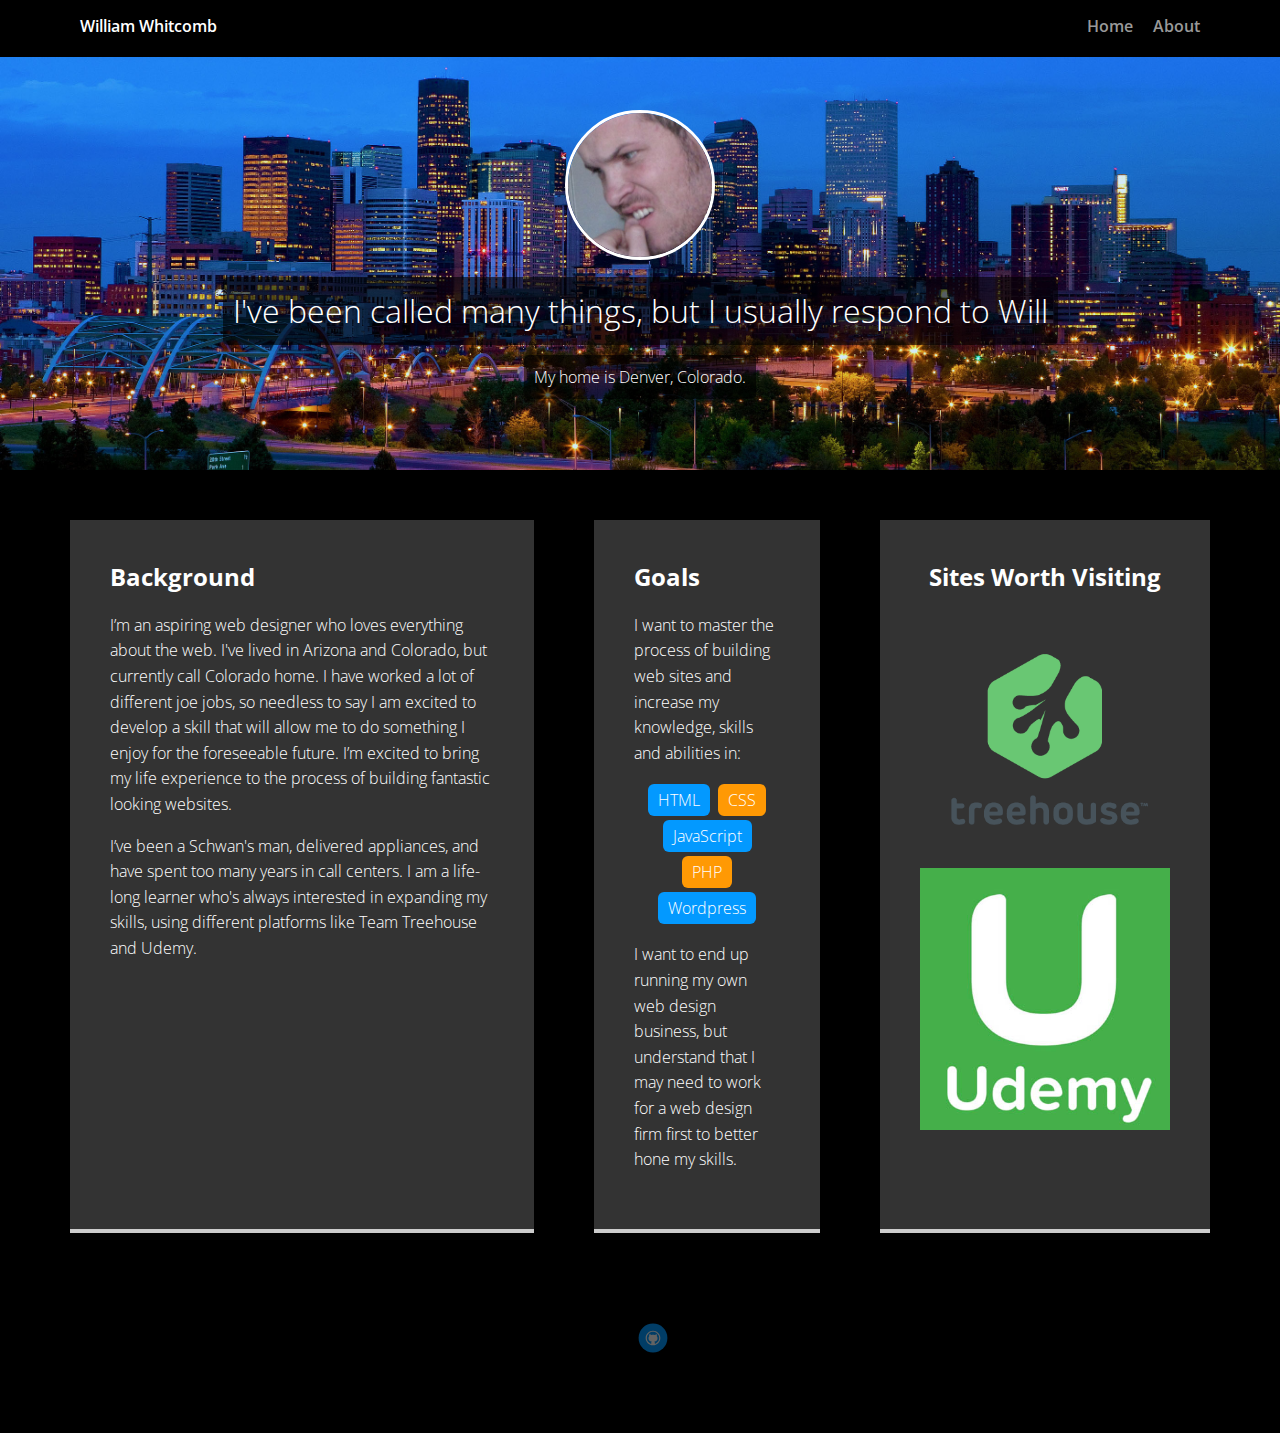
<file: index.html>
<!doctype html>
<html lang="en">
<head>
  <meta charset="utf-8">
  <title>William Whitcomb's Profile</title>
  <meta name="viewport" content="width=device-width, initial-scale=1.0">
  <link rel="stylesheet" href="styles.css">
  <link href='https://fonts.googleapis.com/css?family=Open+Sans:400,300,600' rel='stylesheet' type='text/css'></head>
  <body>

    <div class="main-nav">
        <ul class="nav">
          <li class="name">William Whitcomb</li>
          <li><a href="index.html">Home</a></li>
          <li><a href="about.html">About</a></li>
        </ul>
    </div>

    <header>
      <img src="images/Profile_Pic_2.jpg" alt="Pic of Will Whitcomb" class="profile-image">
      <h1 class="tag name">I've been called many things, but I usually respond to Will</h1>
      <p class="tag location">My home is Denver, Colorado.</p>
    </header>

    <main class="flex">
      <div class="card">
        <h2>Background</h2>
        <p>I’m an aspiring web designer who loves everything about the web. I've lived in Arizona and Colorado, but currently call Colorado home. I have worked a lot of different joe jobs, so needless to say I am excited to develop a skill that will allow me to do something I enjoy for the foreseeable future. I’m excited to bring my life experience to the process of building fantastic looking websites.</p>
        <p>I’ve been a Schwan's man, delivered appliances, and have spent too many years in call centers. I am a life-long learner who's always interested in expanding my skills, using different platforms like Team Treehouse and Udemy.</p>
      </div> 

      <div class="card">
        <h2>Goals</h2>
        <p>I want to master the process of building web sites and increase my knowledge, skills and abilities in:</p>
        <ul class="skills">
          <li>HTML</li>
          <li>CSS</li>
          <li>JavaScript</li>
          <li>PHP</li>
          <li>Wordpress</li>
        </ul>
        <p>I want to end up running my own web design business, but understand that I may need to work for a web design firm first to better hone my skills.</p>
      </div>
      
      <div class="inspiration">
          <h2>Sites Worth Visiting</h2>
          <a href="http://teamtreehouse.com"><img src="images/Treehouse-Logo.png" alt="treehouse logo"></a>
          <a href="http://udemy.com"><img src="images/udemy-com.jpg" alt="udemy logo"></a>
      </div>

    </main>
    <footer>
      <ul>
        <li><a href="https://github.com/wwhitcomb" class="social github">Github</a></li>
      </ul>

    </footer>
  </body>
  </html>
</file>
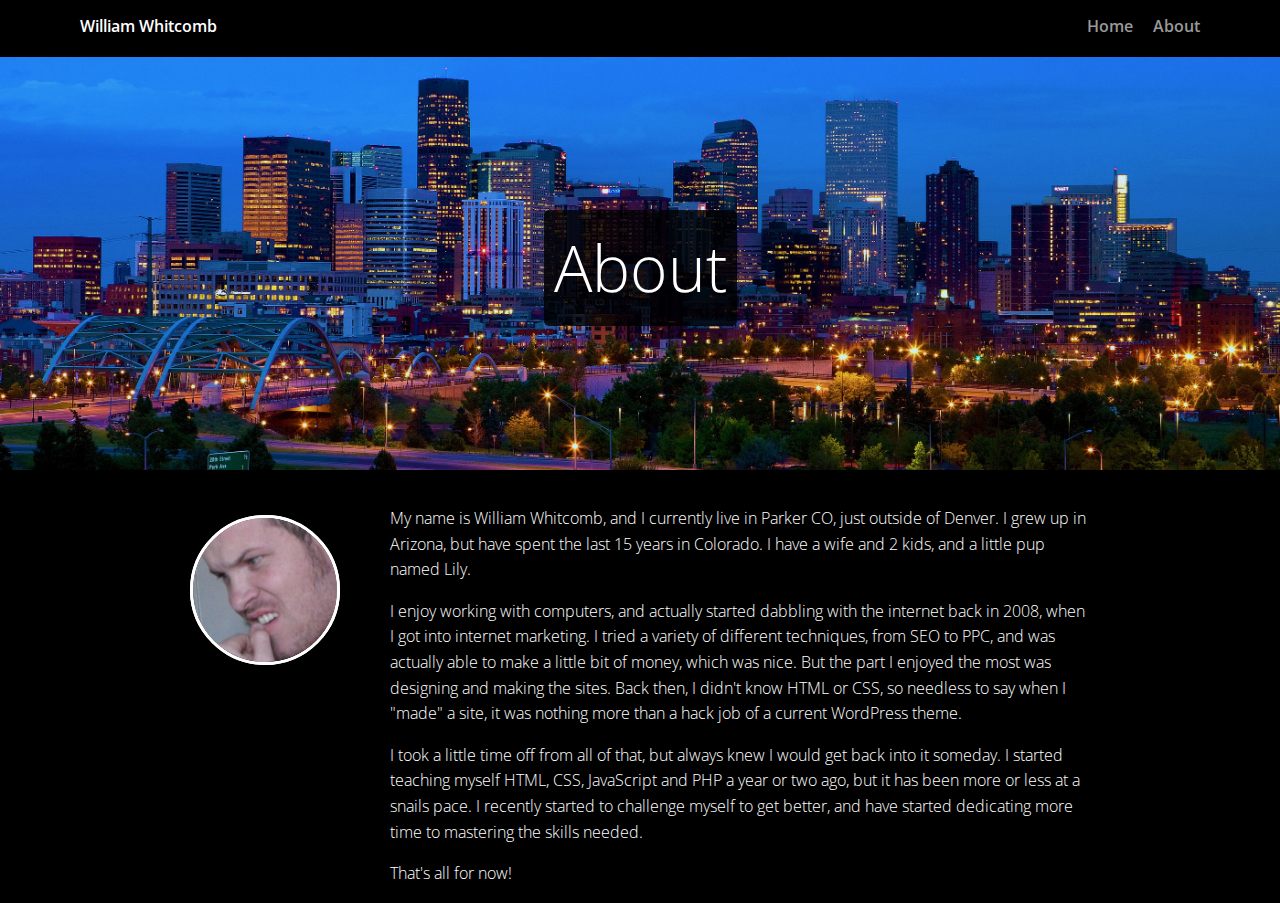
<file: about.html>
<!doctype html>
<html lang="en">
<head>
  <meta charset="utf-8">
  <title>William Whitcomb's Profile</title>
  <meta name="viewport" content="width=device-width, initial-scale=1.0">
  <link rel="stylesheet" href="styles.css">
  <link href='https://fonts.googleapis.com/css?family=Open+Sans:400,300,600' rel='stylesheet' type='text/css'></head>
  <body>
  
    <div class="main-nav">
        <ul class="nav">
          <li class="name">William Whitcomb</li>
          <li><a href="index.html">Home</a></li>
          <li><a href="about.html">About</a></li>
        </ul>
    </div>

    <header>
      <h1 class="tag page-title">About</h1>
    </header>
    
    <main class="flex">
        <div class="about-me">
            <img class="top" src="images/Profile_Pic_1.jpg" alt="My Profile Pic"><img class="bottom" src="images/Profile_Pic_2.jpg" alt="My Other Profile Pic"><p>My name is William Whitcomb, and I currently live in Parker CO, just outside of Denver. I grew up in Arizona, but have spent the last 15 years in Colorado. I have a wife and 2 kids, and a little pup named Lily.</p>
            <p>I enjoy working with computers, and actually started dabbling with the internet back in 2008, when I got into internet marketing. I tried a variety of different techniques, from SEO to PPC, and was actually able to make a little bit of money, which was nice. But the part I enjoyed the most was designing and making the sites. Back then, I didn't know HTML or CSS, so needless to say when I "made" a site, it was nothing more than a hack job of a current WordPress theme.</p>
            <p>I took a little time off from all of that, but always knew I would get back into it someday. I started teaching myself HTML, CSS, JavaScript and PHP a year or two ago, but it has been more or less at a snails pace. I recently started to challenge myself to get better, and have started dedicating more time to mastering the skills needed.</p>
            <p>That's all for now!
            </p>
        </div>    
    </main>
  
  </body>
</html>
</file>
<file: styles.css>
/* Global Layout Set-up */
* { 
  box-sizing: border-box;
}
  
body {
  margin: 0;
  padding: 0;
  text-align: center;
  font-family: 'Roboto', sans-serif;
  color: #222;
  background: black;
}
/* Link Styles */

a {
  text-decoration: none;
  color: #999;
}
a:hover {
  color: #6633ff;
}

/* Section Styles */

.main-nav {
  width: 100%;
  background: black;
  min-height: 30px;
  padding: 10px;
  position: fixed;
  text-align: center;
}
.nav {
  display: flex;
  justify-content: space-around;
  font-family: 'Open Sans', sans-serif;
  font-weight: 600;
  list-style-type: none;
  margin: 0 auto;
  padding: 0;
}

.nav .name {
    display: block;
    margin-right: auto;
    color: white;
}
.nav li {
  padding: 5px 10px 10px 10px;
}
.nav a {
  transition: all .5s;
}
.nav a:hover {
  color: white
}

header {
  text-align: center;
  background: url('images/Denver_at_night.jpg') no-repeat center center ;
  background-size: cover;
  overflow: hidden;
  padding-top: 60px;
}
header {
  line-height: 1.5;
}
header .profile-image {
  margin-top: 50px;
  width: 150px;
  height: 150px;
  border-radius: 50%;
  border: 3px solid white;
  transition: all 2.5s;
}
header .profile-image:hover {
  transform: translateX(1500px) rotate(360deg);
  border: 3px solid #0399ff;
}
.tag {
  font-family: 'Open Sans', sans-serif;
  font-weight: 300;
  background-color: rgba(0,0,0,.6);
  color: white;
  padding: 10px;
  border-radius: 5px;
  display: table;
  margin: 10px auto;
} 
.tag.page-title {
  font-size: 4em;
  margin-top: 150px;
  background-color: rgba(0,0,0,.8);
}
.location {
  background-color: rgba(0,0,0,.6);
  color: white;
}
.card, 
.inspiration {
  margin: 30px;
  padding: 20px 40px 40px;
  max-width: 500px;
  text-align: left;
  background: rgba(255,255,255,.2);
  border-bottom: 4px solid #ccc;
  transition: all .5s;
  font-family: 'Open Sans', sans-serif;
  font-weight: 300;
  color: white;
}
.card:hover,
.inspiration:hover {
  border-color: #0399ff;
}

.inspiration {
    width: 500px;
}

.inspiration h2 {
    text-align: center;
}

.inspiration img {
    width: 250px;
}

.about-me {
    position: relative;
    width: 900px;
    font-family: 'Open Sans', sans-serif;
    font-weight: 300;
    color: white;
    text-align: left;
    
}

.about-me p {
    margin-left: 200px;
}

.about-me img {
    position: absolute;
    left: 0;
    width: 150px;
    height: 150px;
    margin: 25px 25px 15px 0;
    border-radius: 100px;
    border: 3px solid white;
    opacity: 1;
    -webkit-transition: opacity 1s ease-in-out;
    transition: opacity 1s ease-in-out;
}

.about-me img.bottom:hover {
    opacity:0;
}

ul.skills {
  padding: 0;
  text-align: center;
}

.skills li {
  border-radius: 6px;
  display: inline-block;
  background: #ff9904;
  color: white;
  padding: 5px 10px;
  margin: 2px;
}

.skills li:nth-child(odd) {
  background: #0399ff;
}

footer {
  width: 100%;
  min-height: 30px;
  padding: 20px 0 40px 20px;
}

footer .copyright {
  top: -8px;
  font-size: .75em;
}

footer ul {
  list-style-type: none;
  margin: 0;
  padding: 0;
}

footer ul li {
  display: inline-block;
}

a.social {
  display: inline-block;
  text-indent: -9999px;
  margin-left: 5px;
  width: 30px;
  height: 30px;
  background-size: 30px 30px;
  opacity: .4;
  transition: all .5s;
}
a.twitter {
  background-image: url(images/twitter.svg);
}
a.linkedin {
  background-image: url(images/linkedin.svg);
}
a.github {
  background-image: url(images/github.svg);
}
a.social:hover {
  opacity: 1;
}
.clearfix {
  clear: both;
}

/* Styles for larger screens */
@media screen and (min-width: 720px) {
  
  .flex {
      display: -ms-flexbox;      /* TWEENER - IE 10 */
      display: flex; 
      max-width: 1200px;
      -ms-flex-pack: distribute;
      justify-content: space-around;
      margin: 0 auto;
  }

  header {
    min-height: 470px;
  }

  .nav {
    max-width: 1200px;
    padding: 0 30px;
  }


  main {
    padding-top: 20px;
  }

  main p {
    line-height: 1.6em;
  }

  footer {
    font-size: 1.3em;
    max-width: 1200px;
    margin: 40px auto;
  }

}
</file>
